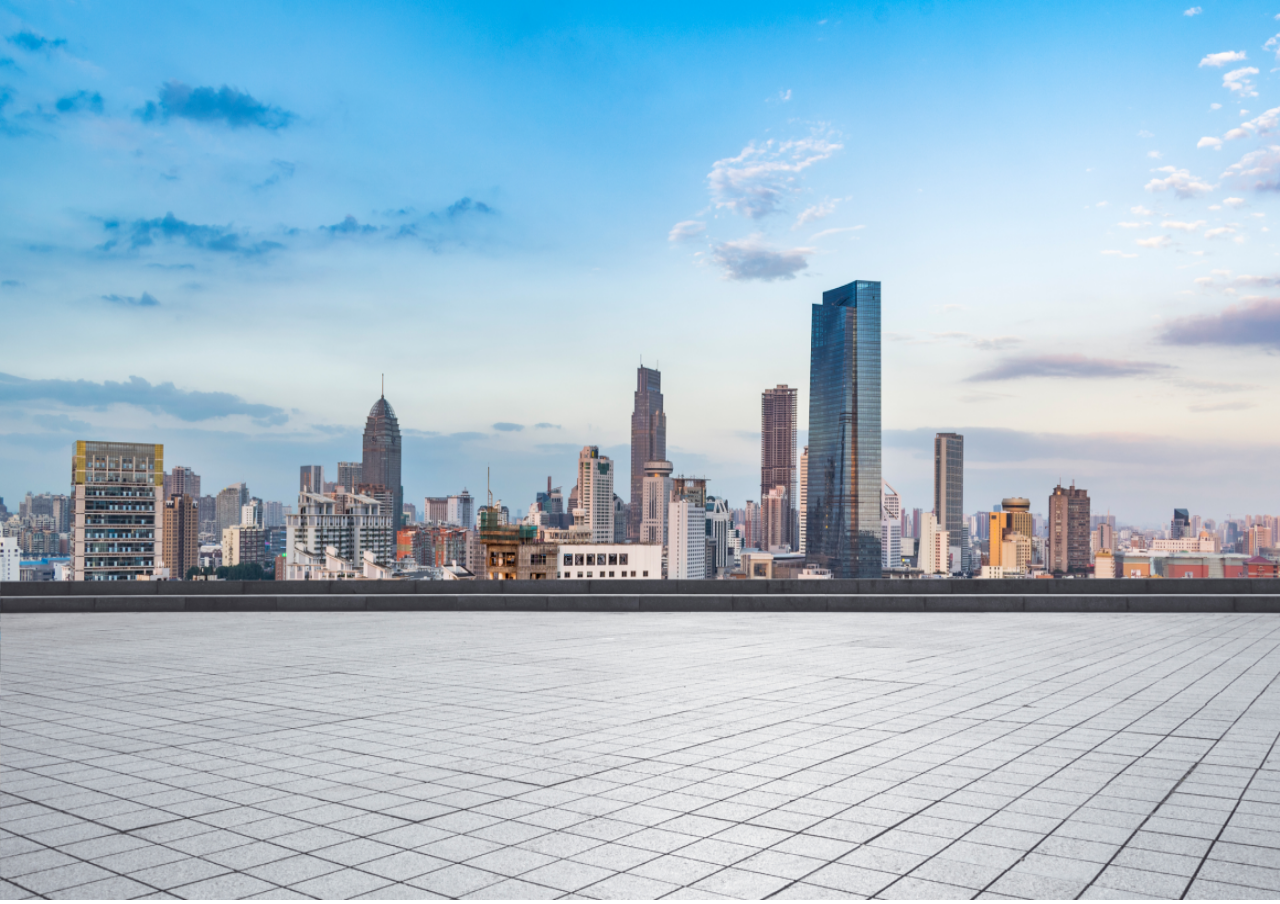
<file: index.html>
<!DOCTYPE html>
<html lang="ja">
<head>
  <meta charset="UTF-8">
  <meta http-equiv="X-UA-Compatible" content="IE=edge">
  <meta name="viewport" content="width=device-width, initial-scale=1.0">
  <title>Document</title>
  <link rel="stylesheet" href="css/style.css" />
</head>
<body>
  <img class="img" src="img/mv 2.png" alt="代替テキスト">
</body>
</html>
</file>
<file: css/style.css>
* {
  padding: 0;
  margin: 0;
}

.img {
  width: 100vw;
  height: 100vh;
}
</file>
